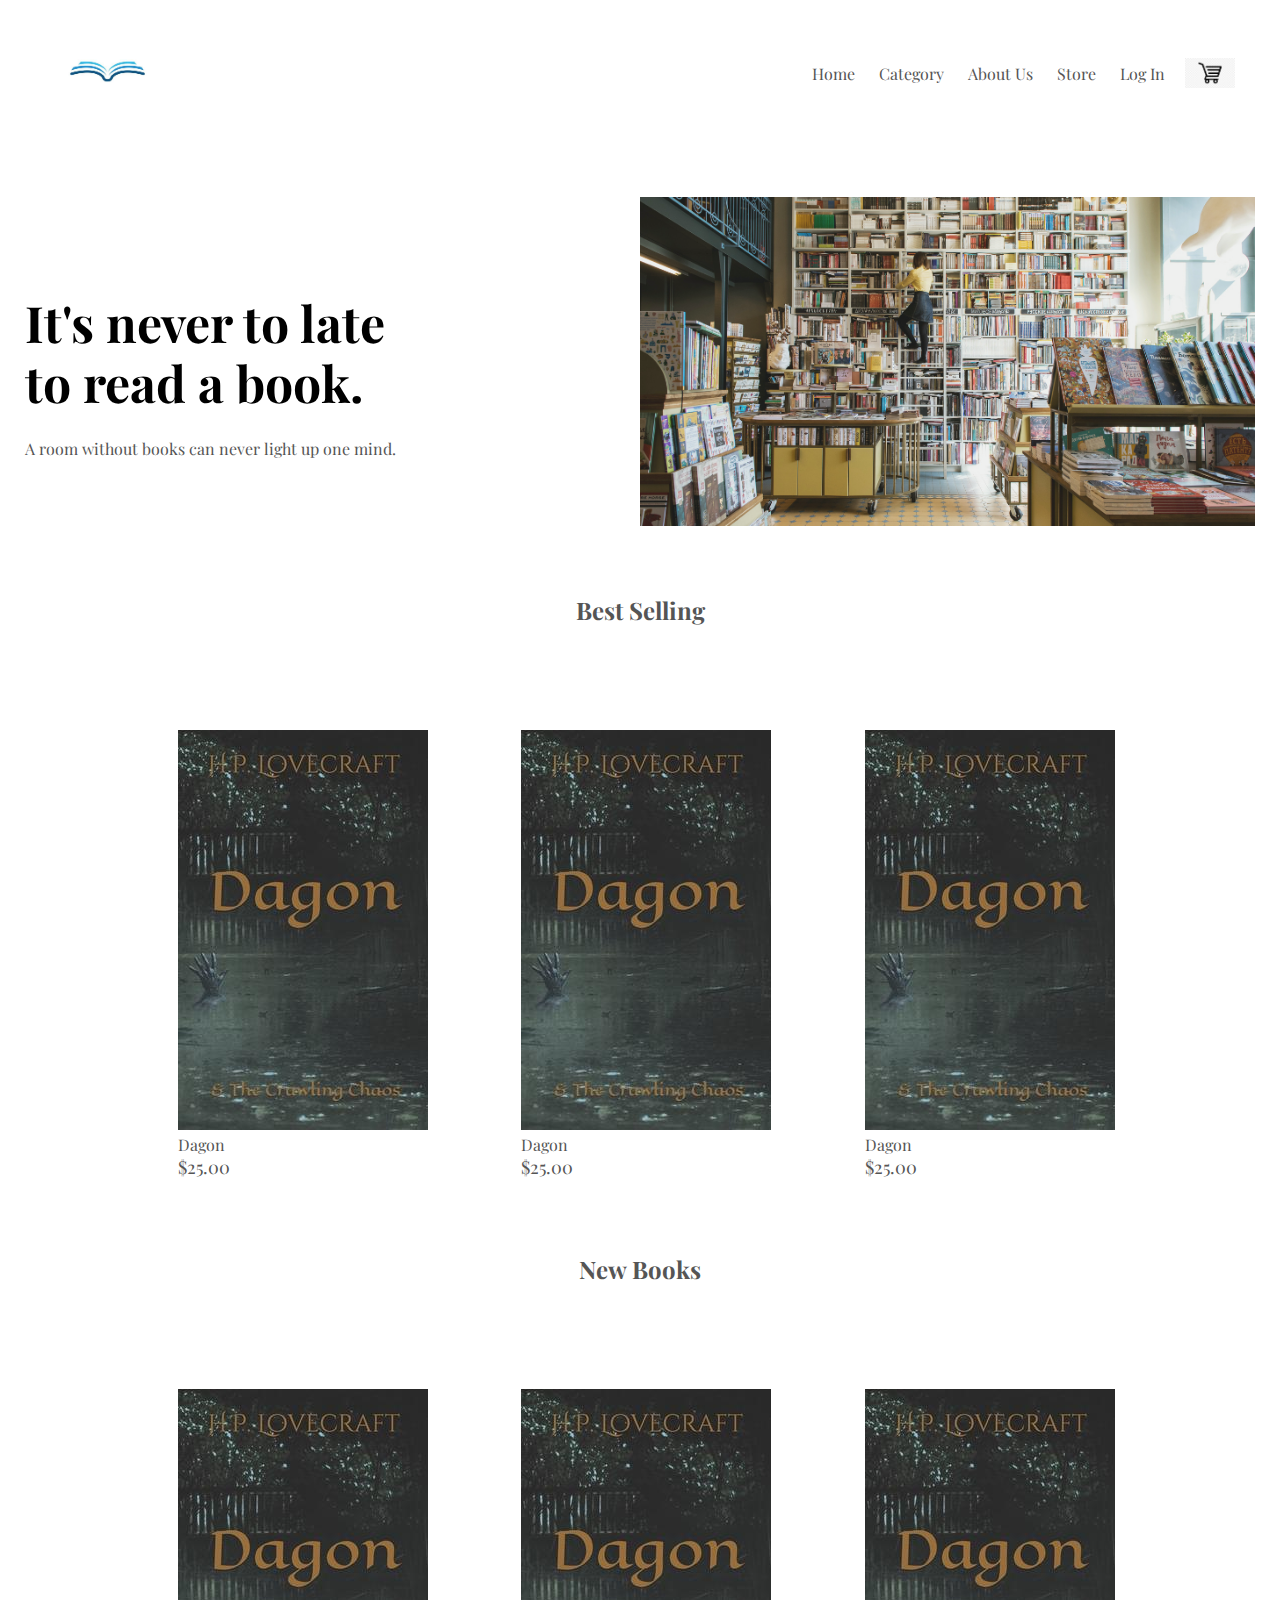
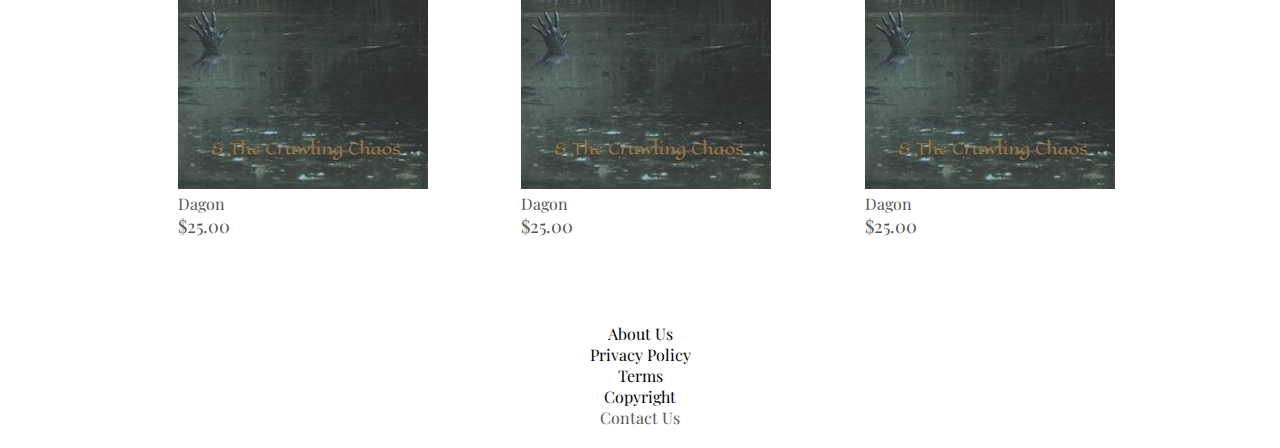
<file: index.html>
<!DOCTYPE html>
<html lang="en">
<head>
    <meta charset="UTF-8">
    <title>Bookstore</title>
    <link rel="stylesheet" href="style.css">
    <link href="https://fonts.googleapis.com/css2?family=Playfair+Display:wght@400;500;600;700&display=swap"
        rel="stylesheet">
    <link rel="shortcut icon" href="#">
    <meta name="viewport" content="width=device-width, initial-scale=1.0">
</head>
<body>

    
<div class="container">
  <div class="navbar">
    <div class="logo">
     <a href="index.html"><img src="images/f9332fd3172a685acc11038857e3078a.jpg" width="125px" alt="logo"></a>
    </div>
    <nav>
      <ul id="MenuItems">
        <li><a href="index.html">Home</a></li>
        <li><a href="category.html">Category</a></li>
        <li><a href="">About Us</a></li>
        <li><a href="">Store</a></li>
        <li><a href="">Log In</a></li>
      </ul>
    </nav>
    <img src="images/cart.jpg" width="50px" height="30px" alt="Cart-Icon">
    <img src="images/menu.png" class="menu-icon" alt="menu-icon">
  </div>
  <div class="row">
    <div class="column2">
      <h1>It's never to late <br> to read a book.</h1>
      <p>A room without books can never light up one mind.</p>
    </div>
    <div class="column2">
      <img src="images/10-places-to-buy-books-online.png" alt="library">
    </div>
  </div>
</div>

<!------ Best Selling ---->

<div class="small-container">
 <a href="category.html"><h2 class="title">Best Selling</h2></a>
  <div class="row">
    <div class="column4">
     <a href="book-details.html"><img src="images/dagon.jpg" alt="Dagon-book"></a>
     <a href="book-details.html"><h4>Dagon</h4></a>
      <p>$25.00</p>
    </div>
    <div class="column4">
      <a href="book-details.html"><img src="images/dagon.jpg" alt="Dagon-book"></a>
      <a href="book-details.html"><h4>Dagon</h4></a>
      <p>$25.00</p>
    </div>
    <div class="column4">
      <a href="book-details.html"><img src="images/dagon.jpg" alt="Dagon-book"></a>
      <a href="book-details.html"><h4>Dagon</h4></a>
      <p>$25.00</p>
    </div>
  </div>
 <a href="category.html"><h2 class="title">New Books</h2></a>
  <div class="row">
    <div class="column4">
      <a href="book-details.html"><img src="images/dagon.jpg"alt="Dagon-book"></a>
      <a href="book-details.html"><h4>Dagon</h4></a>
      <p>$25.00</p>
    </div>
    <div class="column4">
      <a href="book-details.html"><img src="images/dagon.jpg" alt="Dagon-book"></a>
      <a href="book-details.html"><h4>Dagon</h4></a>
      <p>$25.00</p>
    </div>
    <div class="column4">
      <a href="book-details.html"><img src="images/dagon.jpg" alt="Dagon-book"></a>
      <a href="book-details.html"><h4>Dagon</h4></a>
      <p>$25.00</p>
    </div>
  </div>
</div>
<!-------footer------>
<div class="footer">
  <div class="container">
    <div class="row">
      <div class="footernav">
        <h3>Thank You</h3>
            <ul>
              <li>About Us</li>
              <li>Privacy Policy</li>
              <li>Terms</li>
              <li>Copyright</li>
              <li><a href="contact-us.html">Contact Us</a></li>
            </ul>
      </div>                                    
</body>
</html>
</file>
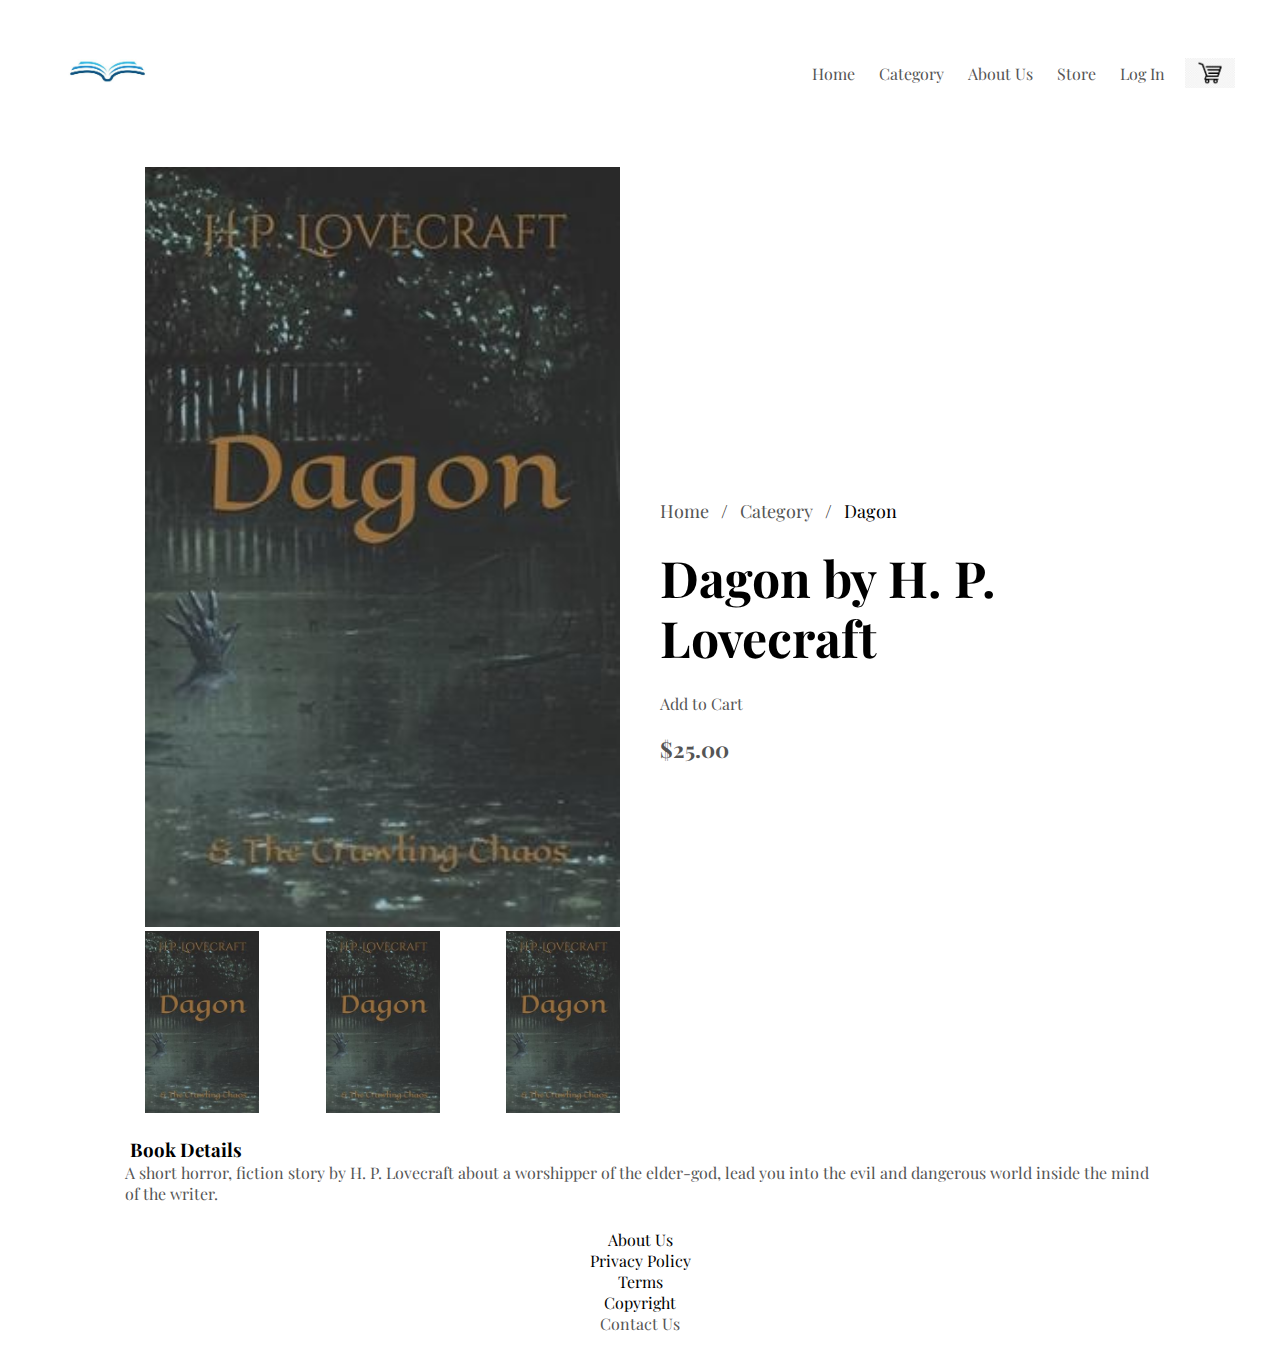
<file: book-details.html>
<!DOCTYPE html>
<html lang="en">
<head>
    <meta charset="UTF-8">
    <title>Category</title>
    <link rel="stylesheet" href="style.css">
    <link href="https://fonts.googleapis.com/css2?family=Playfair+Display:wght@400;500;600;700&display=swap"
        rel="stylesheet">
    <link rel="shortcut icon" href="#">
    <meta name="viewport" content="width=device-width, initial-scale=1.0">
</head>
<body>

    
<div class="container">
  <div class="navbar">
    <div class="logo">
      <a href="index.html"><img src="images/f9332fd3172a685acc11038857e3078a.jpg" width="125px" alt="logo"></a>
    </div>
    <nav>
      <ul id="MenuItems">
        <li><a href="index.html">Home</a></li>
        <li><a href="category.html">Category</a></li>
        <li><a href="">About Us</a></li>
        <li><a href="">Store</a></li>
        <li><a href="">Log In</a></li>
      </ul>
    </nav>
    <img src="images/cart.jpg" width="50px" height="30px" alt="cart-icon">
    <img src="images/menu.png" class="menu-icon" alt="menu-icon">
  </div>
  
</div>
 <!--------bookdetails------->
 <div class="small-container single-book">
  <div class="row">
   <div class="column2">
     <img src="images/dagon.jpg" width="100%" alt="Dagon-book">
     <div class="small-img-row">
      <div class="small-img-column">
       <img src="images/dagon.jpg" width="100%" alt="Dagon-book">
      </div>
     <div class="small-img-column">
       <img src="images/dagon.jpg" width="100%" alt="Dagon-book">
      </div>
     <div class="small-img-column">
       <img src="images/dagon.jpg" width="100%" alt="Dagon-book">
      </div>
           
     </div>
   </div>
   <div class="column2">
    <ul class="breadcrumb">
  <li><a href="index.html">Home</a></li>
  <li><a href="category.html">Category</a></li>
  <li>Dagon</li>
    </ul>
   	
		<h1>Dagon by H. P. Lovecraft</h1>
    <a href="" class="btn">Add to Cart</a>
    <h4>$25.00</h4></div>
    <h3>Book Details</h3>
    <br>
    <p>A short horror, fiction story by H. P. Lovecraft about a worshipper of the elder-god, lead you into the evil and dangerous world inside the mind of the writer.</p>
  </div>
 </div>




<!-------footer------>
<div class="footer">
  <div class="container">
    <div class="row">
      <div class="footernav">
        <h3>Thank You</h3>
            <ul>
              <li>About Us</li>
              <li>Privacy Policy</li>
              <li>Terms</li>
              <li>Copyright</li>
              <li><a href="contact-us.html">Contact Us</a></li>
            </ul>
      </div>
                

                                      
</body>
</html>
</file>
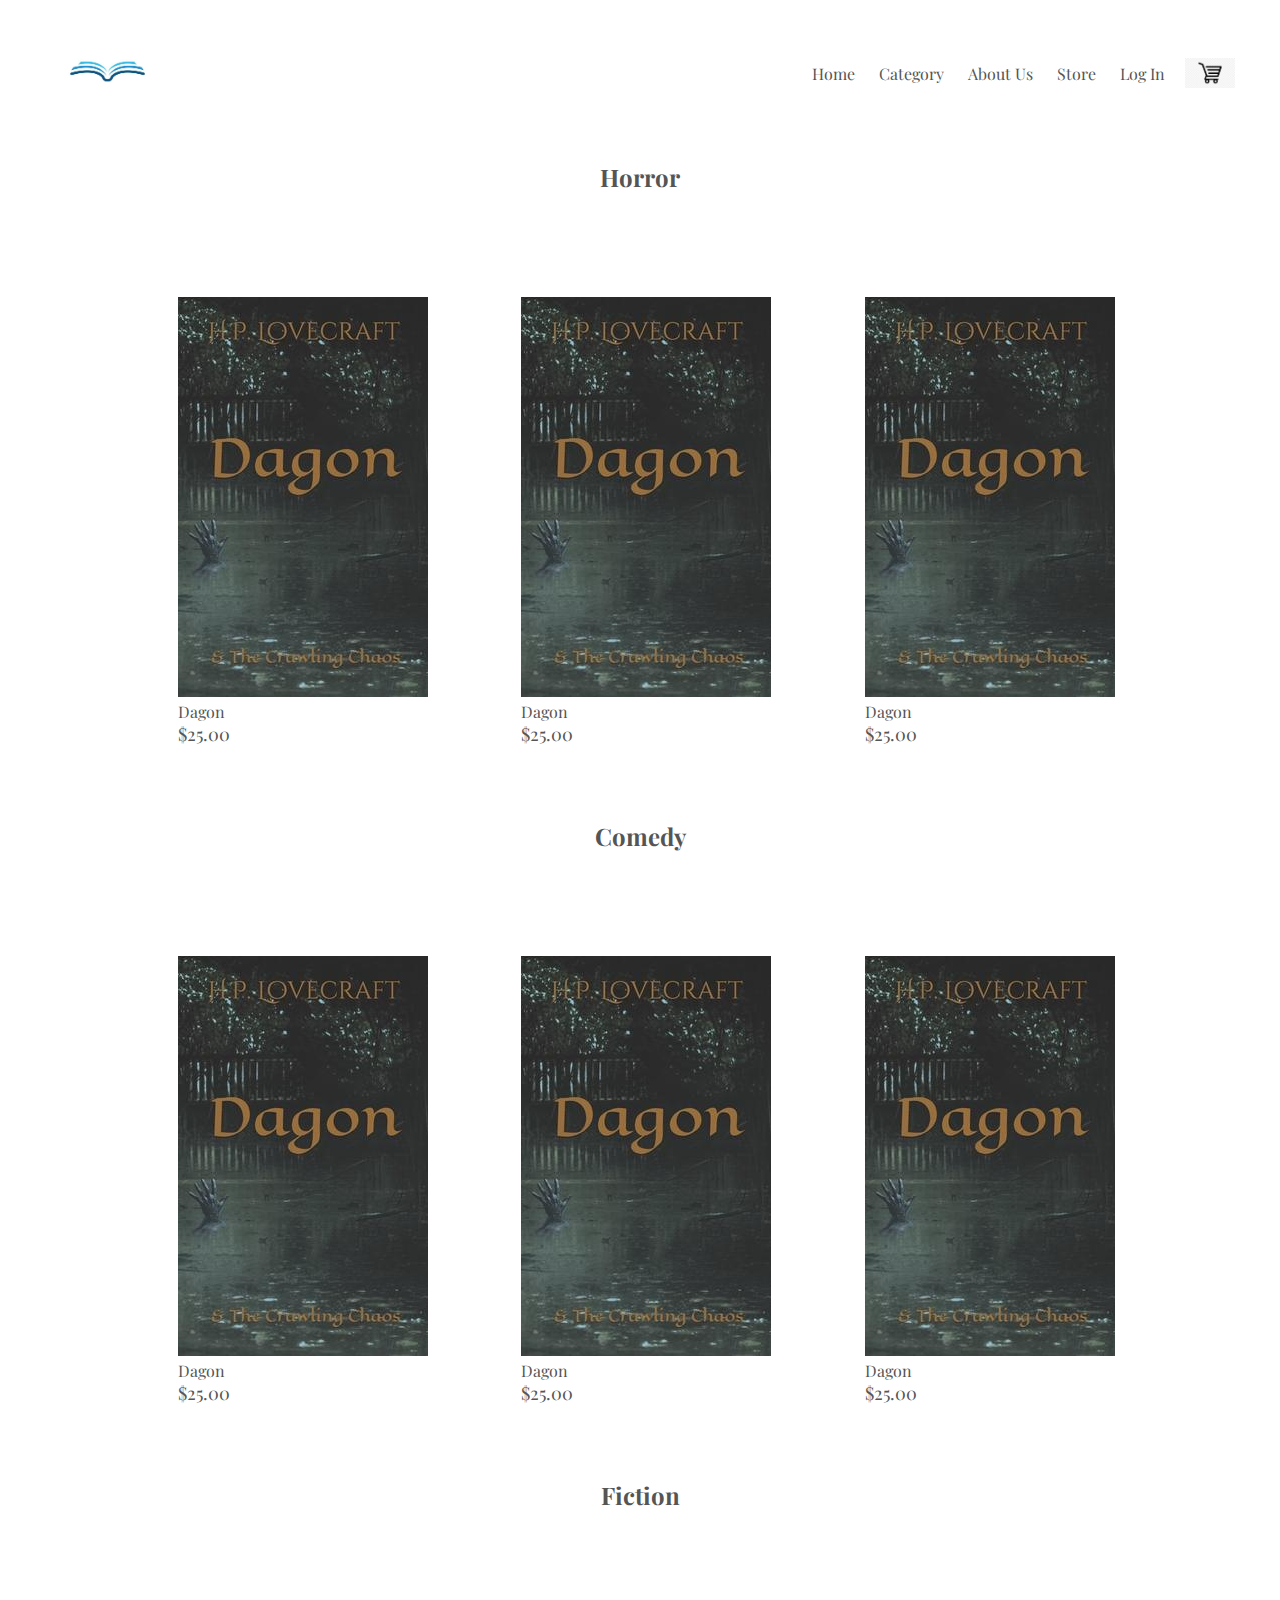
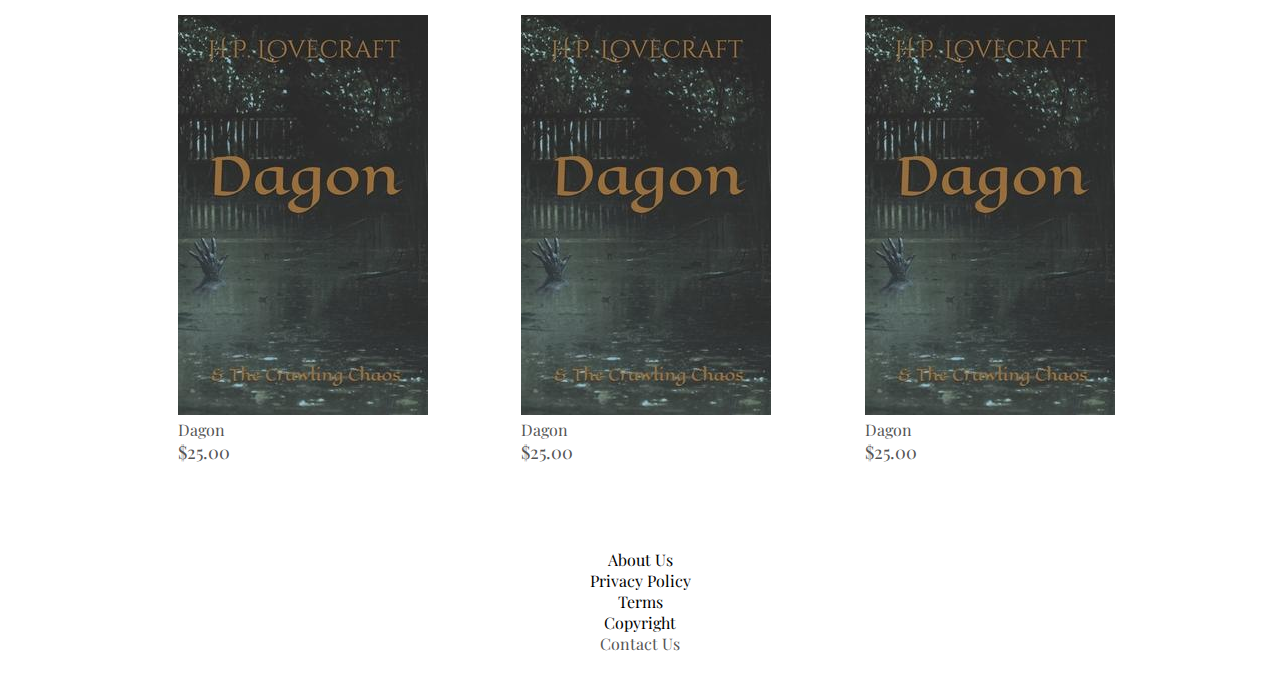
<file: category.html>
<!DOCTYPE html>
<html lang="en">
<head>
    <meta charset="UTF-8">
    <title>Category</title>
    <link rel="stylesheet" href="style.css">
    <link href="https://fonts.googleapis.com/css2?family=Playfair+Display:wght@400;500;600;700&display=swap"
        rel="stylesheet">
    <link rel="shortcut icon" href="#">
    <meta name="viewport" content="width=device-width, initial-scale=1.0">
</head>
<body>

    
<div class="container">
  <div class="navbar">
    <div class="logo">
      <a href="index.html"><img src="images/f9332fd3172a685acc11038857e3078a.jpg" width="125px" alt="logo"></a>
    </div>
    <nav>
      <ul id="MenuItems">
        <li><a href="index.html">Home</a></li>
        <li><a href="category.html">Category</a></li>
        <li><a href="">About Us</a></li>
        <li><a href="">Store</a></li>
        <li><a href="">Log In</a></li>
      </ul>
    </nav>
    <img src="images/cart.jpg" width="50px" height="30px" alt="cart-icon">
    <img src="images/menu.png" class="menu-icon" alt="menu-icon">
  </div>
  
</div>

<!-------------categorypage------->
<div class="small-container">
 <a href="category.html"><h2 class="title">Horror</h2></a>
  <div class="row">
    <div class="column4">
      <a href="book-details.html"><img src="images/dagon.jpg" alt="Dagon-book"></a>
      <a href="book-details.html"><h4>Dagon</h4></a>
      <p>$25.00</p>
    </div>
    <div class="column4">
      <a href="book-details.html"><img src="images/dagon.jpg" alt="Dagon-book"></a>
      <a href="book-details.html"><h4>Dagon</h4></a>
      <p>$25.00</p>
    </div>
    <div class="column4">
      <a href="book-details.html"><img src="images/dagon.jpg" alt="Dagon-book"></a>
      <a href="book-details.html"><h4>Dagon</h4></a>
      <p>$25.00</p>
    </div>
  </div>
 <a href="category.html"><h2 class="title">Comedy</h2></a>
  <div class="row">
    <div class="column4">
      <a href="book-details.html"><img src="images/dagon.jpg" alt="Dagon-book"></a>
      <a href="book-details.html"><h4>Dagon</h4></a>
      <p>$25.00</p>
    </div>
    <div class="column4">
      <a href="book-details.html"><img src="images/dagon.jpg" alt="Dagon-book"></a>
      <a href="book-details.html"><h4>Dagon</h4></a>
      <p>$25.00</p>
    </div>
    <div class="column4">
      <a href="book-details.html"><img src="images/dagon.jpg" alt="Dagon-book"></a>
      <a href="book-details.html"><h4>Dagon</h4></a>
      <p>$25.00</p>
    </div>
  </div>
 <a href="category.html"><h2 class="title">Fiction</h2></a>
  <div class="row">
    <div class="column4">
      <a href="book-details.html"><img src="images/dagon.jpg" alt="Dagon-book"></a>
      <a href="book-details.html"><h4>Dagon</h4></a>
      <p>$25.00</p>
    </div>
    <div class="column4">
      <a href="book-details.html"><img src="images/dagon.jpg" alt="Dagon-book"></a>
      <a href="book-details.html"><h4>Dagon</h4></a>
      <p>$25.00</p>
    </div>
    <div class="column4">
      <a href="book-details.html"><img src="images/dagon.jpg" alt="Dagon-book"></a>
      <a href="book-details.html"><h4>Dagon</h4></a>
      <p>$25.00</p>
    </div>
  </div>
</div>

<!-------footer------>
<div class="footer">
  <div class="container">
    <div class="row">
      <div class="footernav">
        <h3>Thank You</h3>
            <ul>
              <li>About Us</li>
              <li>Privacy Policy</li>
              <li>Terms</li>
              <li>Copyright</li>
              <li><a href="contact-us.html">Contact Us</a></li>
            </ul>
      </div>
                
                       
</body>
</html>
</file>
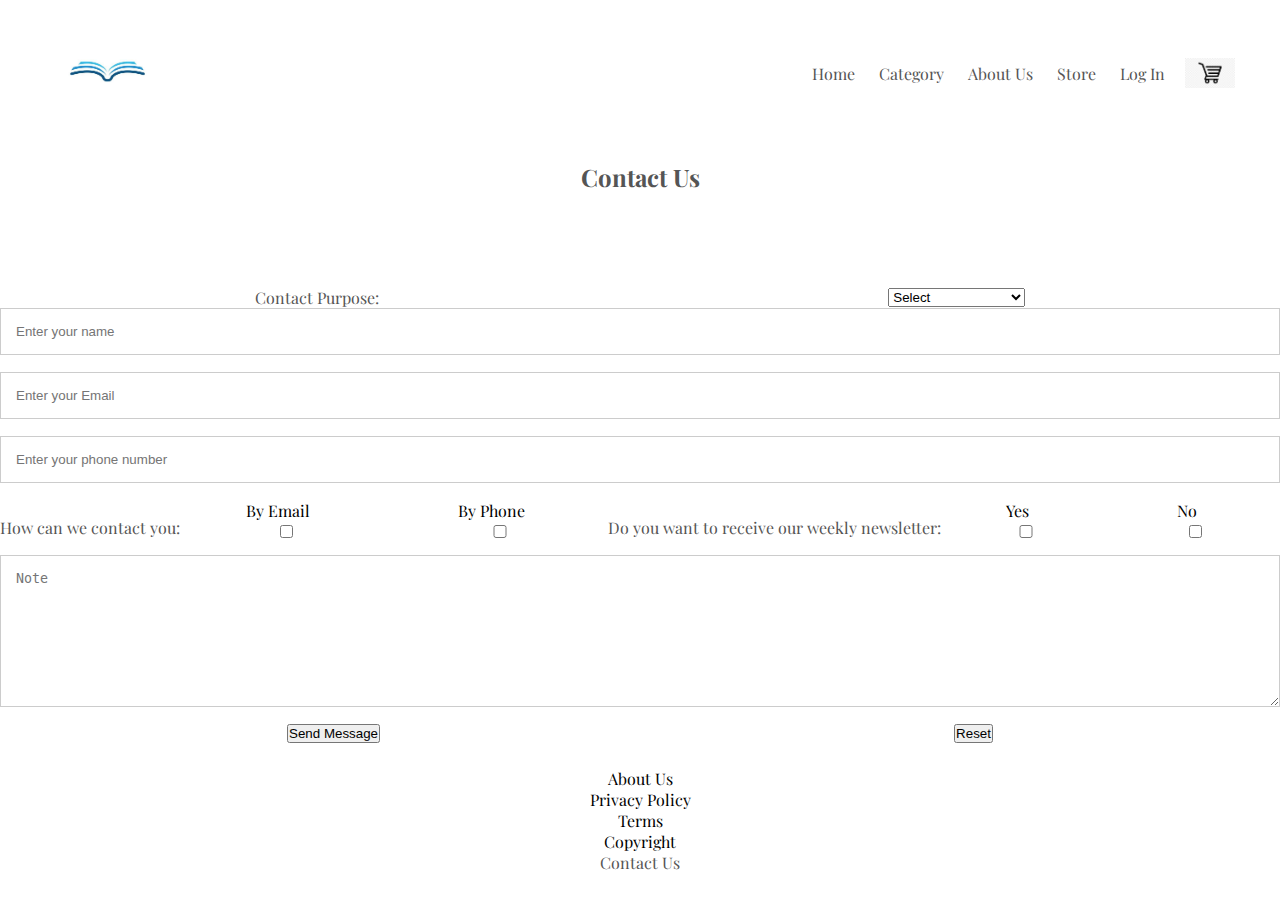
<file: contact-us.html>
<!DOCTYPE html>
<html lang="en">
<head>
    <meta charset="UTF-8">
    <title>Category</title>
    <link rel="stylesheet" href="style.css">
    <link href="https://fonts.googleapis.com/css2?family=Playfair+Display:wght@400;500;600;700&display=swap"
        rel="stylesheet">
    <link rel="shortcut icon" href="#">
    <meta name="viewport" content="width=device-width, initial-scale=1.0">
</head>
<body>

    
<div class="container">
  <div class="navbar">
    <div class="logo">
      <a href="index.html"><img src="images/f9332fd3172a685acc11038857e3078a.jpg" width="125px" alt="logo"></a>
    </div>
    <nav>
      <ul id="MenuItems">
        <li><a href="index.html">Home</a></li>
        <li><a href="category.html">Category</a></li>
        <li><a href="">About Us</a></li>
        <li><a href="">Store</a></li>
        <li><a href="">Log In</a></li>
      </ul>
    </nav>
    <img src="images/cart.jpg" width="50px" height="30px" alt="cart-icon">
    <img src="images/menu.png" class="menu-icon" alt="menu-icon">
  </div>
  
</div>
 
 <!----------contactus---------->
 <div class="contact-column">
 <a href="category.html"><h2 class="title">Contact Us</h2></a>
  <div class="row">
   <h4>Contact Purpose:</h4>
   <select>
    <option>Select</option>
    <option>I want to sell books</option>
    <option>I want to buy books</option>
   </select>
   <input type="text" placeholder="Enter your name" required>
   <input type="email" placeholder="Enter your Email" required>
   <input type="text" placeholder="Enter your phone number" required>
   <h4>How can we contact you:</h4>
   <label class="container">By Email
    <input type="checkbox">
    <span class="checkmark"></span>
   </label>

   <label class="container">By Phone
    <input type="checkbox">
    <span class="checkmark"></span>
   </label>
   <h4>Do you want to receive our weekly newsletter:</h4>
   <label class="container">Yes
    <input type="checkbox">
    <span class="checkmark"></span>
   </label>

   <label class="container">No
    <input type="checkbox">
    <span class="checkmark"></span>
   </label>
   <textarea rows="8" placeholder="Note" required></textarea>
   <button type="submit" class="hero-btn red-btn">Send Message</button>
   <button type="submit" class="hero-btn red-btn">Reset</button>
  </div>
 
 
 <!---------footer------>
 <div class="footer">
  <div class="container">
    <div class="row">
      <div class="footernav">
        <h3>Thank You</h3>
            <ul>
              <li>About Us</li>
              <li>Privacy Policy</li>
              <li>Terms</li>
              <li>Copyright</li>
              <li><a href="contact-us.html">Contact Us</a></li>
            </ul>
      </div>
                

                                      
</body>
</html>
</file>
<file: style.css>
* {
  margin: 0;
  padding: 0;
  box-sizing: border-box;
}

body {
  font-family: 'Playfair Display', serif;
}

.navbar {
  display: flex;
  align-items: center;
  padding: 20px;
}

nav {
  flex: 1;
  text-align: right;
}

nav ul {
  display: inline-block;
  list-style-type: none;
}

nav ul li {
  display: inline-block;
  margin-right: 20px;
}

a {
  text-decoration: none;
  color: #555;
}

p {
  color: #555;
}

.container {
  max-width: 1300px;
  margin: auto;
  padding-left: 25px;
  padding-right: 25px;
}

.row {
  display: flex;
  align-items: center;
  flex-wrap: wrap;
  justify-content: space-around;
}

.column2 {
  flex-basis: 50%;
  min-width: 300px;
}

.column2 img {
  max-width: 100%;
  padding: 50px 0;
}

.column2 h1 {
  font-size: 50px;
  line-height: 60px;
  margin: 25px 0;
}

.header .row {
  margin-top: 70px;
}

.small-container {
  max-width: 1080px;
  margin: auto;
  padding-left: 25px;
  padding-right: 25px;
}

.column4 {
  flex-basis: 25%;
  padding: 10px;
  min-width: 200px;
  margin-bottom: 50px;
}

.column4 img {
  width: 100p%;
}

.title {
  text-align: center;
  margin: 0 auto 80px;
  position: relative;
  line-height: 60px;
  color: #555;
}

h4 {
  color: #555;
  font-weight: normal;
}

.column4 p {
  font-size: 18px;
}

<!---------footer------>
.footer{
 background: #000;
 overflow: auto;
 color: #8a8a8a;
 font-size: 14px;
 padding: 60px 0 20px;
}

.footer p {
  color: #8a8a8a;
}

.footer h3 {
  color: #fff;
  margin-bottom: 2opx;
}

.footernav {
  min-width: 250px;
  margin-bottom: 20px;
  flex-basis: 20%;
  text-align: center;
}

ul {
  list-style-type: none;
}

.menu-icon {
  width: 28px;
  margin-left: 20px;
  display: none;
}

@media only screen and (max-width:960px){
  nav ul {
    position: absolute;
    top: 70px;
    left: 0;
    background: #333;
    width: 100%;
    overflow: hidden;
    transition: max-height 0.5s;
  }
  nav ul li {
    display: block;
    margin-right: 50px;
    margin-top: 10px;
    margin-bottom: 10px;
    }
  nav ul li a {
    color: #fff;
  }
  .menu-icon {
    display: block;
    cursor: pointer;
  }
}




@media only screen and (max-width:600px){
  .row{
    text-align: center;
  }
  .column4{
    flex-basis: 100%;
  }
}



<!------bookdetails------->
.single-book{
 margin-top: 80px;
}
.single-book .column2 img{
 padding: 0px;
}
.single-book .column2{
 padding: 20px;
}
.single-book h4{
 margin: 20px 0;
 font-size: 22px;
 font-weight: bold;
}
.single-book h3{
 padding-right: 900px;
}
.small-img-row{
 display: flex;
 justify-content: space-between;
}
.small-img-column{
 flex-basis: 24%;
 cursor: pointer;
}







ul.breadcrumb li {
  display: inline;
  font-size: 18px;
}


ul.breadcrumb li+li:before {
  padding: 8px;
  color: black;
  content: "/\00a0";
}

.contact-column input, .contact-column textarea{
 width: 100%;
 padding: 15px;
 margin-bottom: 17px;
 outline: none;
 border: 1px solid #ccc;
}
</file>
